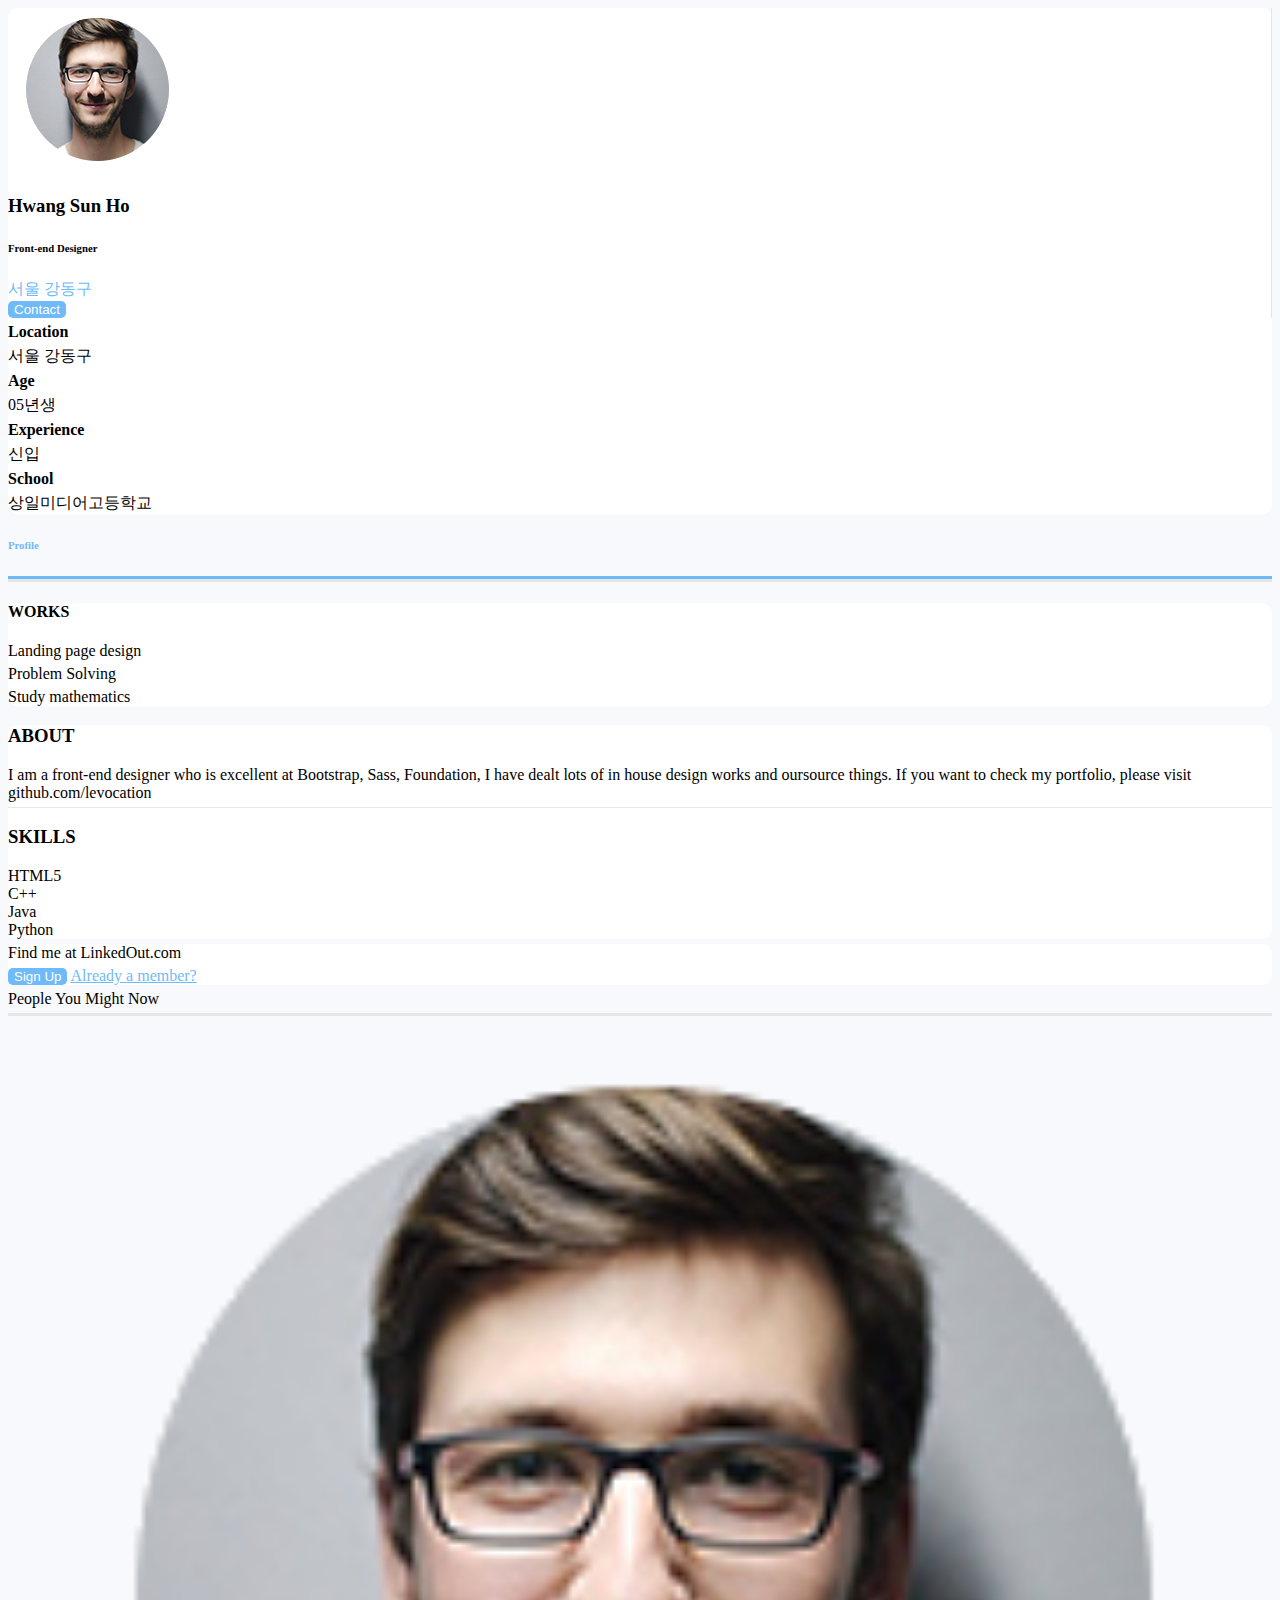
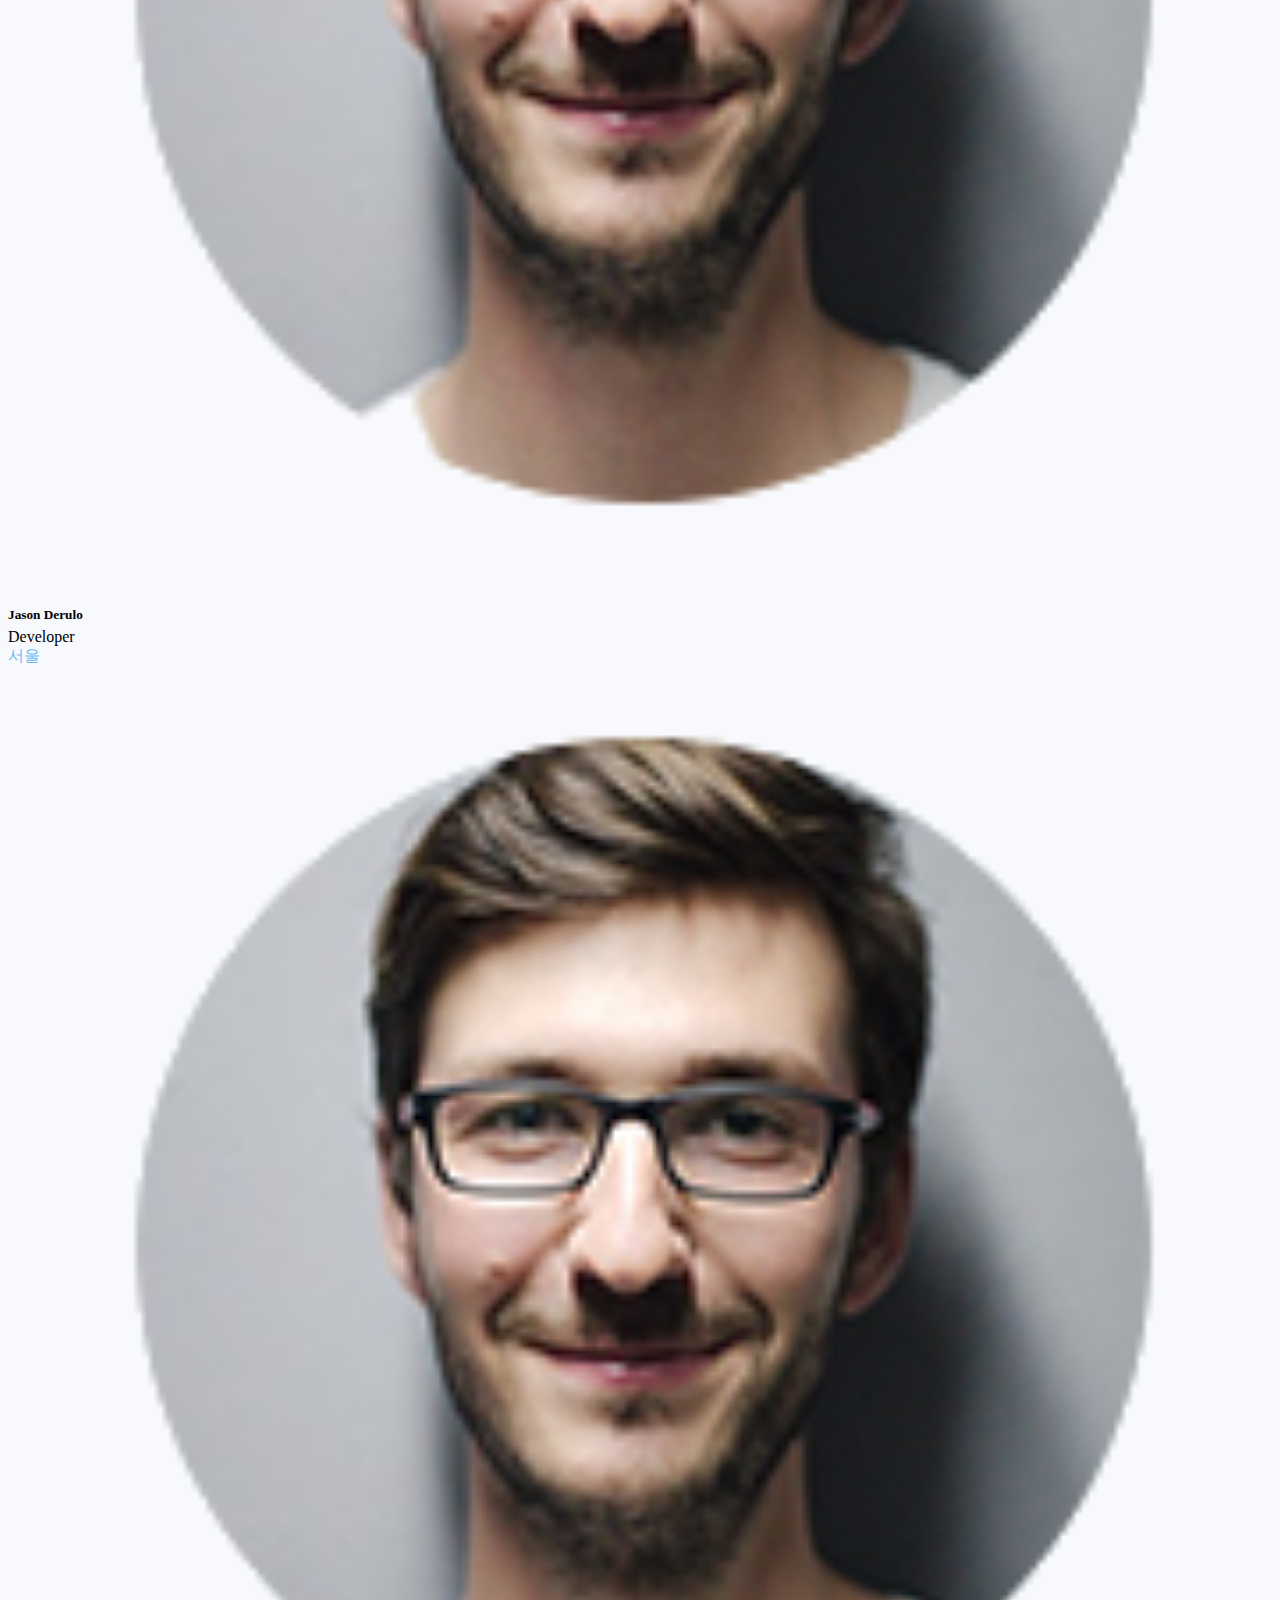
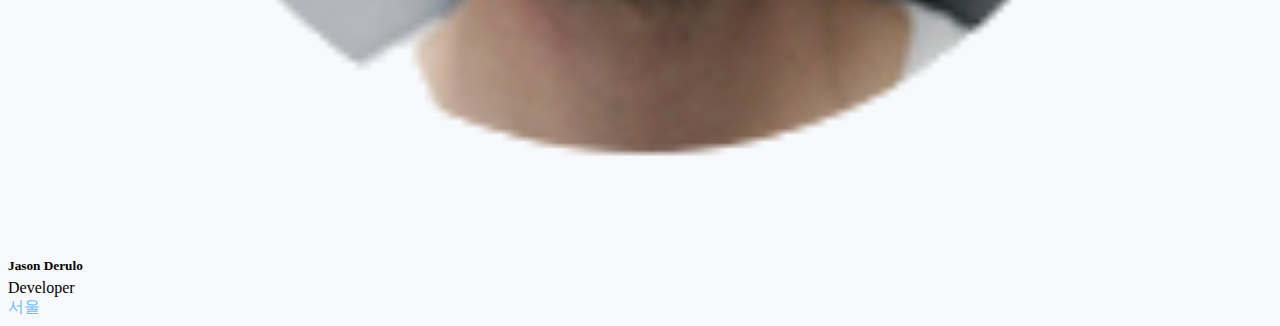
<file: index.html>
<!doctype html>
<html lang="en">

<head>
  <meta charset="utf-8">
  <meta name="viewport" content="width=device-width, initial-scale=1">
  <link rel="stylesheet" href="css/style.css">

  <!-- css libraries -->
  <link href="https://cdn.jsdelivr.net/npm/bootstrap@5.1.3/dist/css/bootstrap.min.css" rel="stylesheet"
    integrity="sha384-1BmE4kWBq78iYhFldvKuhfTAU6auU8tT94WrHftjDbrCEXSU1oBoqyl2QvZ6jIW3" crossorigin="anonymous">
  <link rel="stylesheet" href="https://cdnjs.cloudflare.com/ajax/libs/font-awesome/6.5.1/css/all.min.css"
    integrity="sha512-DTOQO9RWCH3ppGqcWaEA1BIZOC6xxalwEsw9c2QQeAIftl+Vegovlnee1c9QX4TctnWMn13TZye+giMm8e2LwA=="
    crossorigin="anonymous" referrerpolicy="no-referrer" />
  <title>SNS Profile</title>
</head>

<body class="bg-gray">
  <div class="w-100 container">
    <div class="bg-white shadow-sm p-5 mt-5 row">

      <div class="d-flex right-line col-12 col-md-8">
        <div>
          <img src="profile.png" class="rounded-circle">
        </div>
        <div>
          <h3 class="fw-bold">Hwang Sun Ho</h3>
          <h6>Front-end Designer</h6>
          <i class="fa-solid fa-location-dot color-skyblue"></i>
          <span class="color-skyblue">서울 강동구</span><br>
          <button class="btn-main mt-2 px-4 py-2 bg-skyblue">Contact</button>
        </div>
      </div>

      <div class="col-12 col-md-4 ps-5 container">
        <div class="row">
          <div class="col-6 text-left">
            <p><strong>Location</strong></p>
          </div>
          <div class="col-6 text-left">
            <p>서울 강동구</p>
          </div>
        </div>
        <div class="row">
          <div class="col-6 text-left">
            <p><strong>Age</strong></p>
          </div>
          <div class="col-6 text-left">
            <p>05년생</p>
          </div>
        </div>
        <div class="row">
          <div class="col-6 text-left">
            <p><strong>Experience</strong></p>
          </div>
          <div class="col-6 text-left">
            <p>신입</p>
          </div>
        </div>
        <div class="row">
          <div class="col-6 text-left">
            <p><strong>School</strong></p>
          </div>
          <div class="col-6 text-left">
            <p>상일미디어고등학교</p>
          </div>
        </div>
      </div>



    </div>

    <div class="container mt-4">
      <div class="row">
        <div class="col-3 col-md-1 b-line line-skyblue">
          <h6 class="color-skyblue text-center fs-5 mb-2">Profile</h6>
        </div>
        <div class="col-9 col-md-11 b-line">

        </div>
      </div>
    </div>

    <div class="container mt-4">
      <div class="row">

        <div class="container col-12 col-md-3 h-100">
          <div class="row">
            <div class="col-12 bg-white shadow-sm p-4 h-75 d-inline-block">
              <h4 class="mb-4">WORKS</h4>
              <p>Landing page design</p>
              <p>Problem Solving</p>
              <p>Study mathematics</p>
            </div>
            <div class="col-12"></div>
          </div>
        </div>

        <div class="col-12 col-md-6 mt-4 mt-md-0">
          <div class="bg-white shadow-sm px-5 pt-5">

            <div class="bottom-line">
              <h3 class="mb-4">ABOUT</h3>
              <p class="mb-4">I am a front-end designer who is excellent at Bootstrap, Sass, Foundation, I have dealt lots of
                in house design works and oursource things. If you want to check my portfolio, please visit
                github.com/levocation
              </p>
            </div>

            <div class="pb-5">
              <h3 class="my-4">SKILLS</h3>
              <div class="d-flex">
                <div class="rounded-pill border px-3 py-2 me-3">HTML5</div>
                <div class="rounded-pill border px-3 py-2 me-3">C++</div>
                <div class="rounded-pill border px-3 py-2 me-3">Java</div>
                <div class="rounded-pill border px-3 py-2 me-3">Python</div>
              </div>
            </div>

          </div>
        </div>

        <div class="col-12 col-md-3">

          <div class="bg-white shadow-sm d-flex flex-column">
            <i class="fa-solid fa-fire-flame-simple text-center mt-3 color-skyblue" style="font-size: 60px;"></i>
            <p class="text-center mt-3">Find me at LinkedOut.com</p>
            <button class="btn-main px-3 py-1 mx-5">Sign Up</button>
            <a href="#" class="color-skyblue text-center mt-3 mb-3">Already a member?</a>
          </div>

          <div class="mt-4">

            <div class="b-line px-2">
              <p>People You Might Now</p>
            </div>

            <div class="d-flex flex-column mt-4">
              <div class="container">
                <div class="row mb-4">
                  <div class="col-5">
                    <img src="profile.png" class="rounded-circle" width="100%">
                  </div>
                  <div class="col-7">
                    <h5 style="margin-bottom: 0px;">Jason Derulo</h5>
                    <p style="margin-bottom: 0px;">Developer</p>
                    <i class="fa-solid fa-location-dot color-skyblue" style="margin-top: 0;"></i>
                    <span class="color-skyblue" style="margin-top: 0;">서울</span><br>
                  </div>
                </div>
                <div class="row">
                  <div class="col-5">
                    <img src="profile.png" class="rounded-circle" width="100%">
                  </div>
                  <div class="col-7">
                    <h5 style="margin-bottom: 0px;">Jason Derulo</h5>
                    <p style="margin-bottom: 0px;">Developer</p>
                    <i class="fa-solid fa-location-dot color-skyblue" style="margin-top: 0;"></i>
                    <span class="color-skyblue" style="margin-top: 0;">서울</span><br>
                  </div>
                </div>
              </div>
            </div>

          </div>
        </div>
      </div>
    </div>

  </div>

  <script src="https://cdn.jsdelivr.net/npm/bootstrap@5.1.3/dist/js/bootstrap.bundle.min.js"
    integrity="sha384-ka7Sk0Gln4gmtz2MlQnikT1wXgYsOg+OMhuP+IlRH9sENBO0LRn5q+8nbTov4+1p"
    crossorigin="anonymous"></script>
</body>

</html>
</file>
<file: css/style.css>
p {
    margin-top: 5px;
    margin-bottom: 5px;
}

.bg-gray {
    background-color: #f7f9fc;
}

.bg-skyblue {
    background-color: #6fbaf8;
}

.color-skyblue {
    color: #6fbaf8;
}

.bg-white {
    background-color: #fff;
    border-radius: 10px;
}

.right-line {
    border-right: 1px solid #e6e6e6;
}

.bottom-line {
    border-bottom: 1px solid #e6e6e6;
}

.b-line {
    border-bottom: 3px solid #e6e6e6;
}

.line-skyblue {
    border-color: #6fbaf8;
}

.btn-main {
    color: white;
    background: #6fbaf8;
    border: none;
    border-radius: 5px;
}

.h-100 {
    height: 100%;
}

.h-66 {
    height: 66%;
}

.h-33 {
    height: 33%;
}

.size-50per {
    display: block;
    width: 50%;
    height: auto;
}
</file>
